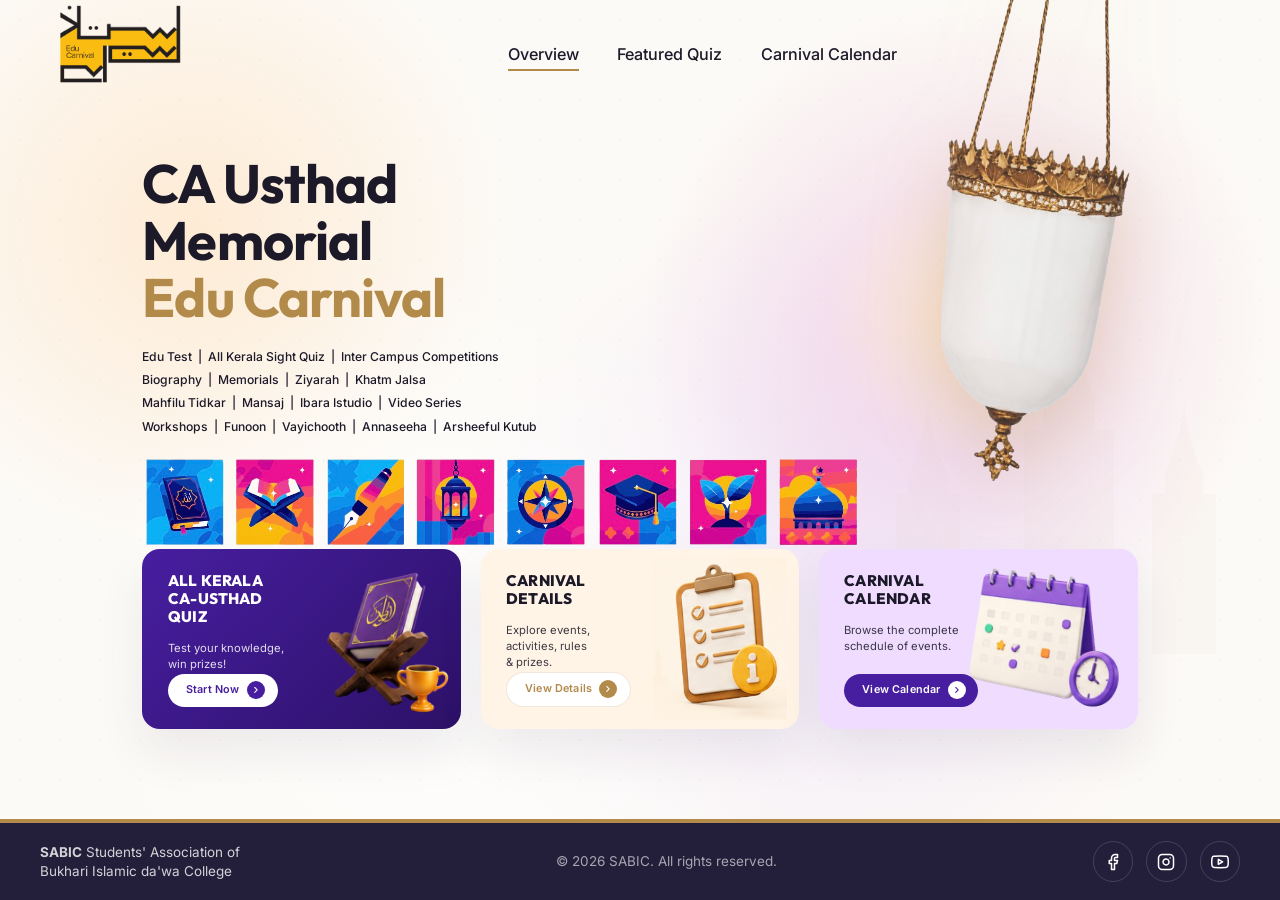
<file: index.html>
<!DOCTYPE html>
<html lang="en">

<head>
  <meta charset="UTF-8">
  <meta name="viewport" content="width=device-width, initial-width=1.0">
  <title>CA Usthad Memorial Edu Carnival</title>
  <link rel="preconnect" href="https://fonts.googleapis.com">
  <link rel="preconnect" href="https://fonts.gstatic.com" crossorigin>
  <link
    href="https://fonts.googleapis.com/css2?family=Outfit:wght@300;400;500;600;700;800&family=Inter:wght@400;500;600&display=swap"
    rel="stylesheet">
  <link rel="stylesheet" href="styles.css">
</head>

<body>

  <!-- Background Layer -->
  <div class="bg-layer">
    <div class="glow-peach"></div>
    <div class="glow-purple"></div>
    <div class="glow-white"></div>
    <div class="glow-lantern-back"></div>
    <div class="bg-pattern"></div>
    <div class="mosque-silhouettes"></div>
  </div>

  <header class="header">
    <div class="container header-inner">
      <a href="#" class="logo">
        <img src="assets/images/carnival-logo.png" alt="Edu Carnival Logo">
      </a>

      <nav class="desktop-nav">
        <ul>
          <li><a href="#" class="active">Overview</a></li>
          <li><a href="quiz.html">Featured Quiz</a></li>
          <li><a href="#">Carnival Calendar</a></li>
        </ul>
      </nav>
      <div style="width: 4.5vh; visibility: hidden;"></div>
    </div>
  </header>

  <main>
    <section class="hero">
      <div class="container hero-container">

        <div class="hero-left">
          <div class="title-wrapper">
            <h1 class="hero-title">
              <span class="dark-text">CA Usthad<br>Memorial</span>
              <span class="gold-text">Edu Carnival</span>
            </h1>

          </div>

          <div class="categories">
            Edu Test &nbsp;|&nbsp; All Kerala Sight Quiz &nbsp;|&nbsp; Inter Campus Competitions<br>
            Biography &nbsp;|&nbsp; Memorials &nbsp;|&nbsp; Ziyarah &nbsp;|&nbsp; Khatm Jalsa<br>
            Mahfilu Tidkar &nbsp;|&nbsp; Mansaj &nbsp;|&nbsp; Ibara Istudio &nbsp;|&nbsp; Video Series<br>
            Workshops &nbsp;|&nbsp; Funoon &nbsp;|&nbsp; Vayichooth &nbsp;|&nbsp; Annaseeha &nbsp;|&nbsp; Arsheeful
            Kutub
          </div>

          <div class="event-logos">
            <img src="assets/images/events-logos.png" alt="Event Logos">
          </div>


        </div>

        <div class="hero-right">
          <div class="lantern-wrapper">
            <img src="assets/images/lantern.png" alt="Lantern" class="lantern">
          </div>
        </div>

      </div>
    </section>

    <section class="feature-cards">
      <div class="container cards-container">

        <!-- Card 1: Quiz -->
        <div class="card card-purple">
          <div class="card-content">
            <h2>ALL KERALA<br>CA-USTHAD<br>QUIZ</h2>
            <p>Test your knowledge,<br>win prizes!</p>
            <a href="quiz.html" class="btn btn-white-purple">
              <span>Start Now</span>
              <div class="btn-icon">
                <svg width="14" height="14" viewBox="0 0 24 24" fill="none" stroke="currentColor" stroke-width="3"
                  stroke-linecap="round" stroke-linejoin="round">
                  <path d="M9 18l6-6-6-6" />
                </svg>
              </div>
            </a>
          </div>
          <div class="card-image quiz-image">
            <img src="assets/images/quiz-illustration.png" alt="Quiz">
          </div>
        </div>

        <!-- Card 2: Details -->
        <div class="card card-cream">
          <div class="card-content">
            <h2>CARNIVAL<br>DETAILS</h2>
            <p>Explore events,<br>activities, rules<br>&amp; prizes.</p>
            <a href="#" class="btn btn-white-gold">
              <span>View Details</span>
              <div class="btn-icon">
                <svg width="14" height="14" viewBox="0 0 24 24" fill="none" stroke="currentColor" stroke-width="3"
                  stroke-linecap="round" stroke-linejoin="round">
                  <path d="M9 18l6-6-6-6" />
                </svg>
              </div>
            </a>
          </div>
          <div class="card-image details-image">
            <img src="assets/images/details-illustration.png" alt="Details">
          </div>
        </div>

        <!-- Card 3: Calendar -->
        <div class="card card-lavender">
          <div class="card-content">
            <h2>CARNIVAL<br>CALENDAR</h2>
            <p>Browse the complete<br>schedule of events.</p>
            <a href="#" class="btn btn-purple-white">
              <span>View Calendar</span>
              <div class="btn-icon">
                <svg width="14" height="14" viewBox="0 0 24 24" fill="none" stroke="currentColor" stroke-width="3"
                  stroke-linecap="round" stroke-linejoin="round">
                  <path d="M9 18l6-6-6-6" />
                </svg>
              </div>
            </a>
          </div>
          <div class="card-image calendar-image">
            <img src="assets/images/calendar-illustration.png" alt="Calendar">
          </div>
        </div>

      </div>
    </section>
  </main>

  <footer class="footer">
    <div class="container footer-container">
      <div class="footer-brand">
        <div class="footer-assoc">
          <strong>SABIC</strong> Students' Association of<br>
          Bukhari Islamic da'wa College
        </div>

      </div>

      <div class="footer-copy">
        &copy; 2026 SABIC. All rights reserved.
      </div>

      <div class="footer-socials">
        <a href="https://www.facebook.com/share/1EyuHPL2mm/" target="_blank" rel="noopener noreferrer"
          class="social-icon">
          <svg width="20" height="20" viewBox="0 0 24 24" fill="none" stroke="currentColor" stroke-width="2"
            stroke-linecap="round" stroke-linejoin="round">
            <path d="M18 2h-3a5 5 0 0 0-5 5v3H7v4h3v8h4v-8h3l1-4h-4V7a1 1 0 0 1 1-1h3z"></path>
          </svg>
        </a>

        <a href="https://www.instagram.com/bukhari_media_?igsh=cjlmaDZuaW81dHRq" target="_blank"
          rel="noopener noreferrer" class="social-icon">
          <svg width="20" height="20" viewBox="0 0 24 24" fill="none" stroke="currentColor" stroke-width="2"
            stroke-linecap="round" stroke-linejoin="round">
            <rect x="2" y="2" width="20" height="20" rx="5" ry="5"></rect>
            <path d="M16 11.37A4 4 0 1 1 12.63 8 4 4 0 0 1 16 11.37z"></path>
            <line x1="17.5" y1="6.5" x2="17.51" y2="6.5"></line>
          </svg>
        </a>

        <a href="https://youtube.com/@bukharimedia?si=hfK6eFD-IZ6jyUb-" target="_blank" rel="noopener noreferrer"
          class="social-icon">
          <svg width="20" height="20" viewBox="0 0 24 24" fill="none" stroke="currentColor" stroke-width="2"
            stroke-linecap="round" stroke-linejoin="round">
            <path
              d="M22.54 6.42a2.78 2.78 0 0 0-1.94-2C18.88 4 12 4 12 4s-6.88 0-8.6.46a2.78 2.78 0 0 0-1.94 2A29 29 0 0 0 1 11.75a29 29 0 0 0 .46 5.33 2.78 2.78 0 0 0 1.94 2c1.72.46 8.6.46 8.6.46s6.88 0 8.6-.46a2.78 2.78 0 0 0 1.94-2 29 29 0 0 0 .46-5.33 29 29 0 0 0-.46-5.33z">
            </path>
            <polygon points="9.75 15.02 15.5 11.75 9.75 8.48 9.75 15.02"></polygon>
          </svg>
        </a>
      </div>
    </div>
  </footer>

</body>

</html>
</file>
<file: styles.css>
:root {
    --font-primary: 'Outfit', sans-serif;
    --font-secondary: 'Inter', sans-serif;

    --bg-base: #FCFAf6;
    --text-dark: #1C1929;
    --text-gold: #B28A4A;

    --card-quiz: linear-gradient(135deg, #471EA0, #2C1167);
    --card-details: #FFF4E5;
    --card-calendar: #EFDCFF;

    --footer-bg: #231F3B;

    --shadow-soft: 0 16px 40px rgba(0, 0, 0, 0.05);
    --shadow-card: 0 24px 48px rgba(35, 31, 59, 0.08);
}

* {
    margin: 0;
    padding: 0;
    box-sizing: border-box;
}

body {
    font-family: var(--font-primary);
    background-color: var(--bg-base);
    color: var(--text-dark);
    line-height: 1.5;
    overflow-x: hidden;
    position: relative;
}

a {
    text-decoration: none;
    color: inherit;
}

.container {
    max-width: 1400px;
    margin: 0 auto;
    padding: 0 40px;
    width: 100%;
}

/* Background Layers for Richness */
.bg-layer {
    position: absolute;
    top: 0;
    left: 0;
    width: 100%;
    height: 100%;
    overflow: hidden;
    z-index: -1;
    pointer-events: none;
}

.glow-peach {
    position: absolute;
    top: -10vh;
    left: -10vw;
    width: 50vw;
    height: 50vw;
    background: radial-gradient(circle, rgba(255, 225, 190, 0.6) 0%, rgba(255, 255, 255, 0) 70%);
    border-radius: 50%;
}

.glow-purple {
    position: absolute;
    top: 20vh;
    right: 5vw;
    width: 60vw;
    height: 60vw;
    background: radial-gradient(circle, rgba(230, 210, 255, 0.4) 0%, rgba(255, 255, 255, 0) 70%);
    border-radius: 50%;
}

.glow-white {
    position: absolute;
    top: 30vh;
    left: 5vw;
    width: 60vw;
    height: 60vw;
    background: radial-gradient(circle, rgba(255, 255, 255, 0.8) 0%, rgba(255, 255, 255, 0) 70%);
    border-radius: 50%;
}

.glow-lantern-back {
    position: absolute;
    top: 0;
    right: 0;
    width: 50vw;
    height: 50vw;
    background: radial-gradient(circle, rgba(255, 175, 100, 0.25) 0%, rgba(212, 107, 185, 0.15) 30%, rgba(255, 255, 255, 0) 70%);
    border-radius: 50%;
}

.bg-pattern {
    position: absolute;
    top: 0;
    left: 0;
    width: 100%;
    height: 100%;
    background-image: radial-gradient(rgba(178, 138, 74, 0.15) 1px, transparent 1px);
    background-size: 40px 40px;
    opacity: 0.3;
}

.mosque-silhouettes {
    position: absolute;
    top: 30vh;
    right: 0;
    width: 50vw;
    height: 30vw;
    background-image: url('data:image/svg+xml;utf8,<svg viewBox="0 0 900 600" xmlns="http://www.w3.org/2000/svg"><path d="M700 600 L700 350 L720 350 L720 320 Q750 250 750 200 Q750 250 780 320 L780 350 L800 350 L800 600 Z M500 600 L500 250 L530 250 L530 200 Q570 100 570 30 Q570 100 610 200 L610 250 L640 250 L640 600 Z M300 600 L300 350 L320 350 L320 320 Q350 250 350 200 Q350 250 380 320 L380 350 L400 350 L400 600 Z" fill="%23dfd0be" opacity="0.1"/></svg>');
    background-repeat: no-repeat;
    background-position: bottom right;
    background-size: contain;
}

/* ==========================================================================
   DESKTOP VIEW (EXACTLY 100VH) - THIS IS THE CRITICAL SPEC
   ========================================================================== */
@media (min-width: 993px) {
    body {
        height: 100vh;
        overflow: hidden;
        /* Force absolutely no scrolling */
        display: flex;
        flex-direction: column;
    }

    body.page-scrollable {
        height: auto !important;
        min-height: 100vh !important;
        overflow-y: auto !important;
        overflow-x: hidden !important;
    }

    /* Structural allocations */
    .header {
        height: 12vh;
        padding: 0;
        display: flex;
        align-items: center;
        position: relative;
        z-index: 100;
    }

    main {
        flex: 1;
        display: flex;
        flex-direction: column;
    }

    .hero {
        height: 44vh;
        padding: 0;
        display: flex;
        align-items: center;
        position: relative;
        z-index: 10;
    }

    .feature-cards {
        height: 30vh;
        padding: 0;
        display: flex;
        align-items: center;
        position: relative;
        z-index: 20;
    }

    .footer {
        height: 9vh;
        background-color: var(--footer-bg);
        border-top: 0.5vh solid var(--text-gold);
        display: flex;
        align-items: center;
        color: white;
    }

    /* Component Scaling */

    /* Header */
    .header-inner {
        display: flex;
        justify-content: space-between;
        align-items: center;
    }

    .hero-logo {
        display: none;
    }

    .logo img {
        height: 13vh;
        object-fit: contain;
    }

    .desktop-nav ul {
        display: flex;
        gap: 3vw;
        list-style: none;
    }

    .desktop-nav a {
        font-family: var(--font-secondary);
        font-size: 1.8vh;
        font-weight: 500;
        color: var(--text-dark);
        position: relative;
    }

    .desktop-nav a.active::after {
        content: '';
        position: absolute;
        bottom: -0.8vh;
        left: 0;
        width: 100%;
        height: 2px;
        background-color: var(--text-gold);
    }

    .notification-btn {
        width: 4.5vh;
        height: 4.5vh;
        border-radius: 50%;
        background: white;
        border: none;
        box-shadow: var(--shadow-soft);
        display: flex;
        justify-content: center;
        align-items: center;
        position: relative;
        cursor: pointer;
    }

    .notification-btn svg {
        height: 2.2vh;
        width: 2.2vh;
    }

    .notification-dot {
        position: absolute;
        top: 1vh;
        right: 1vh;
        width: 0.6vh;
        height: 0.6vh;
        background-color: #ff5252;
        border-radius: 50%;
        border: 0.2vh solid white;
    }

    /* Hero */
    .hero-container {
        display: flex;
        justify-content: space-between;
        align-items: center;
        width: 100%;
        height: 100%;
    }

    .hero-left {
        flex: 1;
        display: flex;
        flex-direction: column;
        justify-content: center;
        height: 100%;
        padding-left: clamp(72px, 8vw, 122px);
    }

    .title-wrapper {
        display: flex;
        align-items: center;
        gap: 1.2vw;
        margin-bottom: 2.2vh;
    }

    .hero-title {
        font-size: 6vh;
        line-height: 1.05;
        font-weight: 700;
        letter-spacing: -0.1vh;
    }

    .hero-title span {
        display: block;
    }

    .dark-text {
        color: var(--text-dark);
    }

    .gold-text {
        color: var(--text-gold);
    }

    .vertical-date {
        display: flex;
        flex-direction: column;
        align-items: center;
        gap: 1vh;
        writing-mode: vertical-rl;
        text-orientation: mixed;
        transform: rotate(180deg);
    }

    .date-text {
        font-family: var(--font-primary);
        font-size: 1.5vh;
        font-weight: 500;
        color: var(--text-gold);
    }

    .cross-icon {
        transform: rotate(90deg);
        width: 1.6vh;
        height: 1.6vh;
    }

    .categories {
        font-family: var(--font-secondary);
        font-size: 1.35vh;
        font-weight: 500;
        color: var(--text-dark);
        line-height: 1.9;
        margin-bottom: 2.1vh;
    }

    .event-logos {
        margin-bottom: -10vh;
    }

    .event-logos img {
        height: 10vh;
        width: auto;
        display: block;
    }

    .sabic-text {
        font-family: var(--font-secondary);
        font-size: 1.55vh;
        margin-bottom: 6vh;
        color: var(--text-dark);
        line-height: 1.4;
    }

    .hero-right {
        position: relative;
        height: 100%;
        display: flex;
        align-items: center;
        justify-content: center;
        width: 50%;
    }

    .lantern-wrapper {
        height: 100%;
        display: flex;
        align-items: center;
        animation: floatLantern 8s ease-in-out infinite;
    }

    .lantern {
        height: 70vh;
        width: auto;
        filter: drop-shadow(0 3vh 4vh rgba(178, 138, 74, 0.3));
        transform: translate(-1vw, -15vh);
    }

    /* Cards */
    .cards-container {
        display: grid;
        grid-template-columns: repeat(3, 1fr);
        gap: 1.5vw;
        width: 100%;
        margin: 0 auto;
        padding-left: calc(40px + clamp(72px, 8vw, 122px));
        padding-right: calc(40px + clamp(72px, 8vw, 122px));
        height: 20vh;
    }

    .card {
        height: 100%;
        border-radius: 2vh;
        padding: 2.5vh 2vw;
        position: relative;
        overflow: hidden;
        display: flex;
        flex-direction: column;
        justify-content: flex-start;
        box-shadow: var(--shadow-card);
        transition: transform 0.4s ease;
    }

    .card:hover {
        transform: translateY(-1vh);
    }

    .card-purple {
        background: var(--card-quiz);
        color: white;
    }

    .card-cream {
        background: var(--card-details);
        color: var(--text-dark);
    }

    .card-lavender {
        background: var(--card-calendar);
        color: var(--text-dark);
    }

    .card-content {
        max-width: 62%;
        height: 100%;
        display: flex;
        flex-direction: column;
        position: relative;
        z-index: 2;
    }

    .card h2 {
        font-size: 1.7vh;
        font-weight: 800;
        line-height: 1.2;
        letter-spacing: 0.02vh;
        margin-bottom: 1.5vh;
        text-transform: uppercase;
    }

    .card p {
        font-family: var(--font-secondary);
        font-size: 1.25vh;
        line-height: 1.45;
        margin-bottom: 0;
        opacity: 0.85;
    }

    .btn {
        margin-top: auto;
        display: inline-flex;
        align-items: center;
        gap: 0.8vh;
        padding: 0.8vh 1vw 0.8vh 1.4vw;
        border-radius: 4vh;
        font-family: var(--font-secondary);
        font-size: 1.2vh;
        font-weight: 600;
        letter-spacing: 0.02vh;
        width: max-content;
    }

    .btn-icon {
        width: 2vh;
        height: 2vh;
        border-radius: 50%;
        display: flex;
        align-items: center;
        justify-content: center;
    }

    .btn-icon svg {
        width: 1.1vh;
        height: 1.1vh;
        stroke-width: 2.5;
    }

    .btn-white-purple {
        background: white;
        color: #471EA0;
    }

    .btn-white-purple .btn-icon {
        background: #471EA0;
        color: white;
    }

    .btn-white-gold {
        background: white;
        color: #B28A4A;
        border: 1px solid rgba(178, 138, 74, 0.2);
    }

    .btn-white-gold .btn-icon {
        background: #B28A4A;
        color: white;
    }

    .btn-purple-white {
        background: #471EA0;
        color: white;
    }

    .btn-purple-white .btn-icon {
        background: white;
        color: #471EA0;
    }

    .card-image {
        position: absolute;
        z-index: 1;
        display: flex;
        justify-content: flex-end;
        align-items: flex-end;
    }

    .quiz-image {
        height: 18vh;
        right: 0.5vw;
        bottom: 1vh;
    }

    .details-image {
        height: 18vh;
        right: 1vw;
        top: 50%;
        transform: translateY(-50%);
        bottom: auto;
    }

    .calendar-image {
        height: 18vh;
        right: 0.5vw;
        bottom: 1vh;
    }

    .card-image img {
        height: 100%;
        width: auto;
        object-fit: contain;
    }

    /* Footer */
    .footer-container {
        display: flex;
        justify-content: space-between;
        align-items: center;
        width: 100%;
    }

    .footer-brand {
        display: flex;
        align-items: center;
        gap: 1.5vw;
    }

    .footer-brand img {
        height: 7vh;
    }

    .footer-divider {
        width: 1px;
        height: 4vh;
        background-color: rgba(255, 255, 255, 0.15);
    }

    .footer-assoc {
        font-family: var(--font-secondary);
        font-size: 1.5vh;
        line-height: 1.4;
        color: rgba(255, 255, 255, 0.8);
    }

    .footer-copy {
        font-family: var(--font-secondary);
        font-size: 1.5vh;
        color: rgba(255, 255, 255, 0.6);
    }

    .footer-socials {
        display: flex;
        gap: 1vw;
    }

    .social-icon {
        width: 4.5vh;
        height: 4.5vh;
        border-radius: 50%;
        border: 1px solid rgba(255, 255, 255, 0.15);
        display: flex;
        align-items: center;
        justify-content: center;
        color: white;
    }

    .social-icon svg {
        width: 2vh;
        height: 2vh;
    }
}

@keyframes floatLantern {
    0% {
        transform: translateY(0px) rotate(0deg);
    }

    50% {
        transform: translateY(-1.5vh) rotate(1deg);
    }

    100% {
        transform: translateY(0px) rotate(0deg);
    }
}

/* ==========================================================================
   TABLET & MOBILE VIEW (NON-RESTRICTED SCROLLING)
   ========================================================================== */
@media (max-width: 992px) {
    .cards-container {
        display: grid;
        grid-template-columns: 1fr;
        gap: 30px;
    }

    .card {
        min-height: auto;
        padding: 30px;
        flex-direction: row;
        align-items: center;
        border-radius: 20px;
    }

    .card-content {
        max-width: 50%;
        margin-bottom: 0;
    }

    .card-image {
        position: relative;
        width: 40% !important;
        right: 0;
        bottom: 0;
        display: flex;
        justify-content: center;
    }

    .hero-container {
        flex-direction: column;
    }

    .hero-right {
        position: relative;
        width: 100%;
        top: 0;
        right: 0;
        margin-top: 30px;
        display: flex;
        justify-content: center;
    }

    .lantern {
        max-width: 400px;
        width: 100%;
        height: auto;
    }

    .footer {
        padding: 30px 0;
        background-color: var(--footer-bg);
        border-top: 4px solid var(--text-gold);
        color: white;
    }

    .footer-container {
        flex-direction: column;
        gap: 24px;
        text-align: center;
    }

    .footer-brand {
        flex-direction: column;
        gap: 12px;
    }

    .footer-divider {
        width: 60px;
        height: 1px;
        background-color: rgba(255, 255, 255, 0.15);
    }
}

@media (max-width: 768px) {
    .container {
        padding: 0 24px;
    }

    .desktop-nav {
        display: none;
    }

    .header {
        padding: 30px 0 20px;
    }

    .header-logo {
        display: none !important;
    }

    .hero-logo {
        display: block;
        margin-bottom: 24px;
        /* Space between logo and heading */
    }

    .logo img {
        height: 60px;
        object-fit: contain;
    }

    .notification-btn {
        width: 50px;
        height: 50px;
        border-radius: 50%;
        background: white;
        border: none;
        box-shadow: 0 10px 20px rgba(0, 0, 0, 0.05);
        display: flex;
        justify-content: center;
        align-items: center;
        position: relative;
    }

    .notification-btn svg {
        width: 24px;
        height: 24px;
    }

    .notification-dot {
        position: absolute;
        top: 12px;
        right: 12px;
        width: 8px;
        height: 8px;
    }

    .hero {
        padding: 10px 0 60px;
        overflow: hidden;
        position: relative;
    }

    .title-wrapper {
        display: flex;
        gap: 12px;
        margin-bottom: 20px;
        align-items: center;
    }

    .hero-title {
        font-size: 46px;
        line-height: 1.05;
        font-weight: 700;
        letter-spacing: -1px;
    }

    .hero-title span {
        display: block;
    }

    .dark-text {
        color: var(--text-dark);
    }

    .gold-text {
        color: var(--text-gold);
    }

    .vertical-date {
        display: flex;
        flex-direction: column;
        align-items: center;
        gap: 8px;
        writing-mode: vertical-rl;
        text-orientation: mixed;
        transform: rotate(180deg);
        margin-top: 10px;
    }

    .date-text {
        font-family: var(--font-primary);
        font-size: 14px;
        font-weight: 500;
        color: var(--text-gold);
    }

    .cross-icon {
        transform: rotate(90deg);
        width: 16px;
        height: 16px;
    }

    .hero-container {
        position: relative;
    }

    .hero-right {
        display: block !important;
        position: absolute;
        top: -10px;
        right: -30px;
        width: 220px;
        z-index: 1;
        /* Keep it behind text (.hero-left has z-index: 2) */
        pointer-events: none;
    }

    .lantern {
        width: 100%;
        height: auto;
        filter: drop-shadow(0 20px 30px rgba(178, 138, 74, 0.4));
    }

    .hero-left {
        position: relative;
        z-index: 2;
        width: 100%;
        max-width: 100%;
    }

    .categories {
        padding-right: 0;
        line-height: 2.2;
        font-size: 11px;
        font-weight: 600;
        margin-bottom: 24px;
        width: 100%;
        text-align: left;
    }

    .event-logos {
        margin-bottom: 24px;
        text-align: center;
        width: 100%;
    }

    .event-logos img {
        max-width: 100%;
        width: 100%;
        height: auto;
        display: block;
        margin: 0 auto;
    }

    .sabic-text {
        font-size: 14px;
        line-height: 1.5;
        margin-bottom: 40px;
        text-align: left;
    }

    .feature-cards {
        padding: 0 0 60px;
        position: relative;
        z-index: 20;
    }

    .cards-container {
        display: grid;
        grid-template-columns: 1fr 1fr;
        gap: 16px;
    }

    .card {
        display: flex;
        flex-direction: column;
        padding: 24px 16px;
        min-height: 300px;
        border-radius: 20px;
        align-items: flex-start;
        position: relative;
        overflow: hidden;
    }

    .card-purple {
        background: var(--card-quiz);
        color: white;
    }

    .card-cream {
        background: var(--card-details);
        color: var(--text-dark);
    }

    .card-lavender {
        background: var(--card-calendar);
        color: var(--text-dark);
        grid-column: span 2;
        min-height: 240px;
    }

    .card-content {
        max-width: 100%;
        margin-bottom: 0;
        z-index: 2;
        display: flex;
        flex-direction: column;
        height: 100%;
        flex: 1;
    }

    .card-lavender .card-content {
        max-width: 60%;
    }

    .card h2 {
        font-size: 16px;
        font-weight: 800;
        line-height: 1.3;
        margin-bottom: 12px;
    }

    .card-lavender h2 {
        font-size: 22px;
    }

    .card p {
        font-size: 12px;
        line-height: 1.4;
        margin-bottom: 20px;
        opacity: 0.9;
    }

    .card-lavender p {
        font-size: 14px;
    }

    .btn {
        display: inline-flex;
        align-items: center;
        gap: 8px;
        padding: 8px 12px;
        border-radius: 30px;
        font-size: 11px;
        font-weight: 600;
        margin-top: auto;
        width: max-content;
    }

    .card-lavender .btn {
        padding: 10px 20px;
        font-size: 14px;
        gap: 12px;
    }

    .btn-icon {
        width: 18px;
        height: 18px;
        border-radius: 50%;
        display: flex;
        align-items: center;
        justify-content: center;
    }

    .card-lavender .btn-icon {
        width: 22px;
        height: 22px;
    }

    .btn-icon svg {
        width: 10px;
        height: 10px;
    }

    .card-lavender .btn-icon svg {
        width: 12px;
        height: 12px;
    }

    .btn-white-purple {
        background: white;
        color: #471EA0;
    }

    .btn-white-purple .btn-icon {
        background: #471EA0;
        color: white;
    }

    .btn-white-gold {
        background: white;
        color: #B28A4A;
        border: 1px solid rgba(178, 138, 74, 0.2);
    }

    .btn-white-gold .btn-icon {
        background: #B28A4A;
        color: white;
    }

    .btn-purple-white {
        background: #471EA0;
        color: white;
    }

    .btn-purple-white .btn-icon {
        background: white;
        color: #471EA0;
    }

    .card-image {
        position: absolute;
        display: block;
        z-index: 1;
        opacity: 1;
    }

    .quiz-image {
        width: 160px !important;
        right: -10px !important;
        bottom: -10px !important;
    }

    .details-image {
        width: 130px !important;
        right: -10px !important;
        bottom: -10px !important;
    }

    .calendar-image {
        width: 280px !important;
        right: -10px !important;
        bottom: -20px !important;
    }

    .card-image img {
        width: 100%;
        height: auto;
    }

    .footer-brand {
        display: flex;
        flex-direction: column;
        align-items: center;
        gap: 16px;
    }

    .footer-assoc {
        text-align: center;
    }

    .footer-socials {
        display: flex;
        justify-content: center;
        gap: 16px;
    }

    .social-icon {
        width: 36px;
        height: 36px;
        border-radius: 50%;
        border: 1px solid rgba(255, 255, 255, 0.2);
        display: flex;
        align-items: center;
        justify-content: center;
        color: white;
    }

    .social-icon svg {
        width: 18px;
        height: 18px;
    }
}

@media (max-width: 480px) {
    .hero-title {
        font-size: 38px;
    }

    .hero-right {
        display: none !important;
    }

    .card {
        min-height: 280px;
        padding: 20px 12px;
    }

    .card-lavender {
        min-height: 220px;
        padding: 24px 16px;
    }

    .quiz-image {
        width: 140px !important;
        right: -10px !important;
    }

    .details-image {
        width: 110px !important;
        right: -10px !important;
    }

    .calendar-image {
        width: 220px !important;
        right: -10px !important;
    }
}

/* ==========================================================================
   QUIZ REGISTRATION PAGE
   ========================================================================== */

.quiz-reg-page main {
    display: flex;
    align-items: center;
    justify-content: center;
    min-height: 80vh;
    padding: 4vh 0;
}

.quiz-reg-wrapper {
    display: flex;
    gap: 4vw;
    align-items: center;
    width: 100%;
}

.quiz-reg-left {
    flex: 1;
    display: flex;
    flex-direction: column;
    justify-content: center;
    padding-left: clamp(40px, 5vw, 80px);
}

.back-link {
    display: inline-flex;
    align-items: center;
    gap: 8px;
    font-size: 1.4vh;
    font-weight: 600;
    color: var(--text-gold);
    margin-bottom: 2vh;
}

.back-link svg {
    width: 1.6vh;
    height: 1.6vh;
}

.quiz-badge {
    background: #FFF4E5;
    color: var(--text-gold);
    font-size: 1.2vh;
    font-weight: 700;
    padding: 0.6vh 1.2vh;
    border-radius: 2vh;
    display: inline-block;
    width: max-content;
    margin-bottom: 1.5vh;
    text-transform: uppercase;
    letter-spacing: 0.05em;
}

.quiz-reg-title {
    font-size: 5vh;
    line-height: 1.1;
    font-weight: 700;
    margin-bottom: 1.5vh;
}

.quiz-reg-title span {
    display: block;
}

.quiz-reg-desc {
    font-family: var(--font-secondary);
    font-size: 1.5vh;
    color: var(--text-dark);
    line-height: 1.6;
    margin-bottom: 3vh;
    opacity: 0.8;
}

.quiz-info-card {
    background: white;
    border-radius: 1.5vh;
    padding: 2.5vh;
    box-shadow: var(--shadow-soft);
    margin-bottom: 2vh;
    margin-top: 2vh;
    border-left: 4px solid var(--text-gold);
    max-width: 400px;
}

.quiz-info-card h4 {
    font-size: 1.2vh;
    color: var(--text-dark);
    margin-bottom: 0.5vh;
    opacity: 0.6;
    text-transform: uppercase;
    font-weight: 600;
}

.quiz-info-card p {
    font-size: 1.6vh;
    font-weight: 700;
    color: var(--text-dark);
    margin-bottom: 1.5vh;
}

.quiz-info-card p:last-child {
    margin-bottom: 0;
}

.quiz-footer-note {
    font-family: var(--font-secondary);
    font-size: 1.3vh;
    color: var(--text-dark);
    opacity: 0.7;
    display: flex;
    align-items: center;
    gap: 1vh;
    background: rgba(255, 255, 255, 0.5);
    padding: 1.5vh;
    border-radius: 1vh;
    max-width: 400px;
}

.quiz-reg-right {
    flex: 1;
    display: flex;
    justify-content: flex-end;
    padding-right: clamp(40px, 5vw, 80px);
}

.registration-card {
    background: white;
    border-radius: 2.5vh;
    padding: 4vh;
    box-shadow: var(--shadow-card);
    width: 100%;
    max-width: 500px;
    position: relative;
    z-index: 10;
}

.reg-header {
    text-align: center;
    margin-bottom: 3vh;
}

.reg-icon {
    width: 6vh;
    height: 6vh;
    background: #F2F0F9;
    border-radius: 50%;
    display: flex;
    align-items: center;
    justify-content: center;
    margin: 0 auto 1.5vh;
    color: #471EA0;
}

.reg-icon svg {
    width: 3vh;
    height: 3vh;
}

.reg-header h2 {
    font-size: 3vh;
    font-weight: 700;
    color: var(--text-dark);
    margin-bottom: 0.5vh;
}

.reg-header p {
    font-family: var(--font-secondary);
    font-size: 1.4vh;
    color: var(--text-dark);
    opacity: 0.6;
}

.required-note {
    color: #D32F2F;
    font-size: 1.2vh;
    font-weight: 500;
    text-align: center;
    margin-top: 1vh;
}

.form-group {
    margin-bottom: 2vh;
}

.form-row {
    display: flex;
    gap: 1.5vw;
}

.form-row .form-group {
    flex: 1;
}

.form-label {
    display: block;
    font-size: 1.3vh;
    font-weight: 600;
    color: var(--text-dark);
    margin-bottom: 0.8vh;
}

.form-label span {
    color: #D32F2F;
}

.form-control {
    width: 100%;
    padding: 1.2vh 1.5vh;
    border: 1px solid #E0E0E0;
    border-radius: 1vh;
    font-family: var(--font-secondary);
    font-size: 1.4vh;
    color: var(--text-dark);
    background-color: white;
    transition: all 0.3s ease;
}

.form-control:focus {
    outline: none;
    border-color: #471EA0;
    box-shadow: 0 0 0 3px rgba(71, 30, 160, 0.1);
}

.input-wrapper {
    position: relative;
}

.input-icon {
    position: absolute;
    left: 1.5vh;
    top: 50%;
    transform: translateY(-50%);
    color: #9E9E9E;
    width: 2vh;
    height: 2vh;
    pointer-events: none;
}

select.form-control {
    appearance: none;
    background-image: url("data:image/svg+xml;charset=UTF-8,%3csvg xmlns='http://www.w3.org/2000/svg' viewBox='0 0 24 24' fill='none' stroke='%239E9E9E' stroke-width='2' stroke-linecap='round' stroke-linejoin='round'%3e%3cpolyline points='6 9 12 15 18 9'%3e%3c/polyline%3e%3c/svg%3e");
    background-repeat: no-repeat;
    background-position: right 1.5vh center;
    background-size: 1.5vh;
}

.btn-submit {
    width: 100%;
    background: linear-gradient(135deg, #471EA0, #6C35DE);
    color: white;
    border: none;
    padding: 1.5vh;
    border-radius: 1vh;
    font-family: var(--font-primary);
    font-size: 1.6vh;
    font-weight: 600;
    cursor: pointer;
    display: flex;
    align-items: center;
    justify-content: center;
    gap: 1vh;
    margin-top: 1vh;
    transition: transform 0.2s, box-shadow 0.2s;
}

.btn-submit:hover {
    transform: translateY(-2px);
    box-shadow: 0 8px 16px rgba(71, 30, 160, 0.2);
}

.btn-submit svg {
    width: 2vh;
    height: 2vh;
}

.secure-note {
    text-align: center;
    font-size: 1.2vh;
    color: #9E9E9E;
    margin-top: 2vh;
    display: flex;
    align-items: center;
    justify-content: center;
    gap: 0.5vh;
}

/* Tablet & Mobile tweaks for Registration */
@media (max-width: 992px) {
    .quiz-reg-page main {
        min-height: auto;
    }

    .quiz-reg-wrapper {
        flex-direction: column;
        padding: 40px 20px;
    }

    .quiz-reg-left,
    .quiz-reg-right {
        padding: 0;
        width: 100%;
    }

    .quiz-reg-right {
        margin-top: 40px;
        justify-content: center;
        display: flex;
    }

    .quiz-reg-title {
        font-size: 32px;
    }

    .form-row {
        flex-direction: column;
        gap: 0;
    }

    .quiz-info-card,
    .quiz-footer-note {
        max-width: 100%;
    }

    .registration-card {
        padding: 30px 20px;
    }
}

/* ==========================================================================
   QUIZ PAGE REDESIGN ELEMENTS
   ========================================================================== */

/* Overriding strict scrolling for Quiz Page */
body.quiz-reg-page {
    height: auto !important;
    overflow-y: auto !important;
}

/* Language Toggle */
.lang-toggle-wrapper {
    display: inline-flex;
    background: rgba(255, 255, 255, 0.5);
    backdrop-filter: blur(10px);
    border: 1px solid rgba(255, 255, 255, 0.4);
    border-radius: 30px;
    padding: 4px;
    margin-bottom: 2vh;
    box-shadow: var(--shadow-soft);
}

.lang-btn {
    background: transparent;
    border: none;
    padding: 6px 16px;
    border-radius: 20px;
    font-family: var(--font-primary);
    font-size: 1.3vh;
    font-weight: 600;
    color: var(--text-dark);
    cursor: pointer;
    transition: all 0.3s ease;
}

.lang-btn.active-lang {
    background: white;
    color: #471EA0;
    box-shadow: 0 4px 10px rgba(0, 0, 0, 0.05);
}

/* Info Grid */
.quiz-details-grid {
    display: grid;
    grid-template-columns: 1fr 1fr;
    gap: 1.5vh;
    margin-top: 3vh;
}

.info-block {
    background: rgba(255, 255, 255, 0.6);
    backdrop-filter: blur(10px);
    border: 1px solid rgba(255, 255, 255, 0.5);
    border-radius: 1.5vh;
    padding: 1.5vh;
    display: flex;
    align-items: flex-start;
    gap: 1vh;
    box-shadow: 0 4px 15px rgba(0, 0, 0, 0.02);
    transition: transform 0.3s ease;
}

.info-block:hover {
    transform: translateY(-2px);
    background: rgba(255, 255, 255, 0.8);
}

.info-block.full-width {
    grid-column: span 2;
}

.info-icon {
    display: flex;
    align-items: center;
    justify-content: center;
    width: 3.5vh;
    height: 3.5vh;
    background: white;
    border-radius: 50%;
    color: #B28A4A;
    flex-shrink: 0;
    box-shadow: 0 2px 8px rgba(178, 138, 74, 0.15);
}

.info-icon svg {
    width: 1.6vh;
    height: 1.6vh;
}

.info-content {
    display: flex;
    flex-direction: column;
}

.info-label {
    font-size: 1.1vh;
    color: #666;
    font-weight: 600;
    text-transform: uppercase;
    letter-spacing: 0.5px;
    margin-bottom: 0.2vh;
}

.info-value {
    font-size: 1.4vh;
    font-weight: 700;
    color: var(--text-dark);
    line-height: 1.3;
}

/* Hide Malayalam by default */
.lang-content {
    display: none;
}

.lang-content.active {
    display: block;
}

@media (max-width: 768px) {
    .quiz-details-grid {
        grid-template-columns: 1fr;
    }

    .info-block.full-width {
        grid-column: span 1;
    }

    .lang-toggle-wrapper {
        margin-top: 20px;
        margin-bottom: 20px;
    }

    .lang-btn {
        font-size: 14px;
        padding: 8px 20px;
    }

    .info-icon {
        width: 36px;
        height: 36px;
    }

    .info-icon svg {
        width: 18px;
        height: 18px;
    }

    .info-label {
        font-size: 11px;
    }

    .info-value {
        font-size: 14px;
    }
}
</file>
